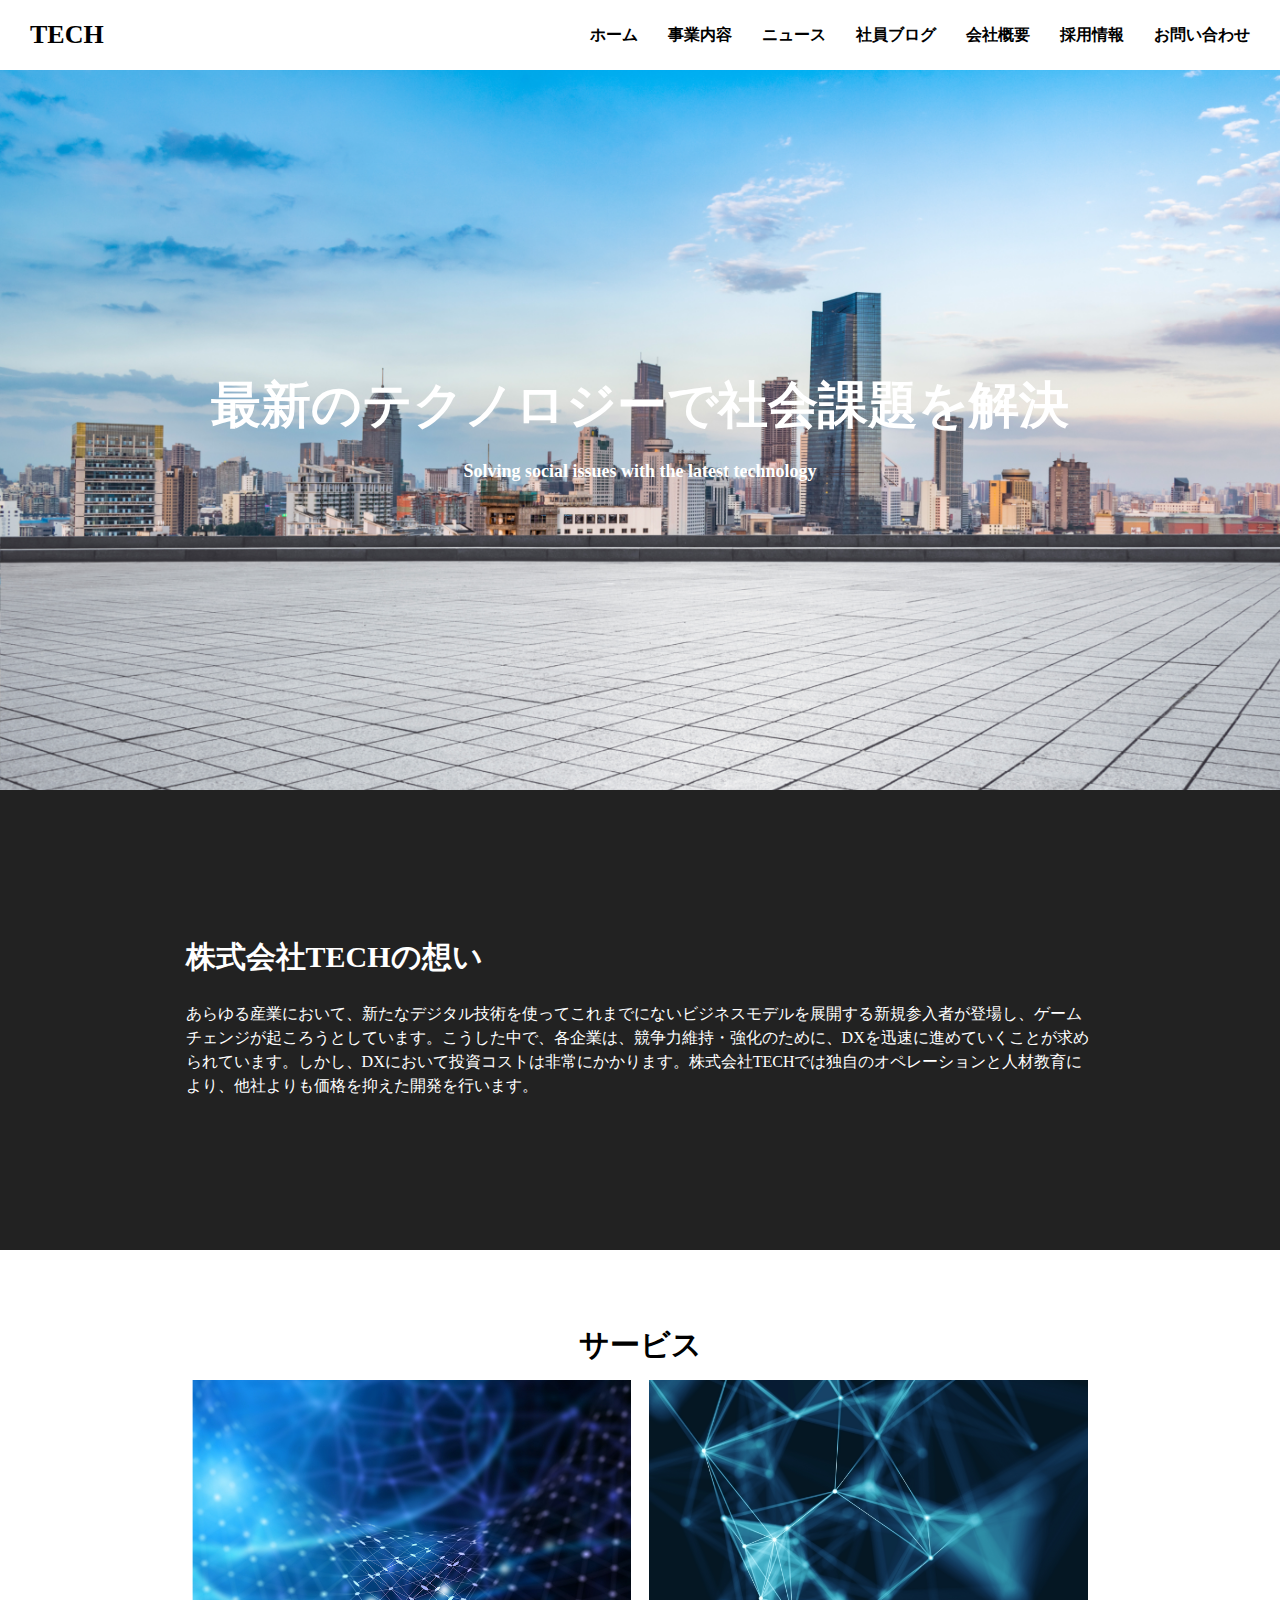
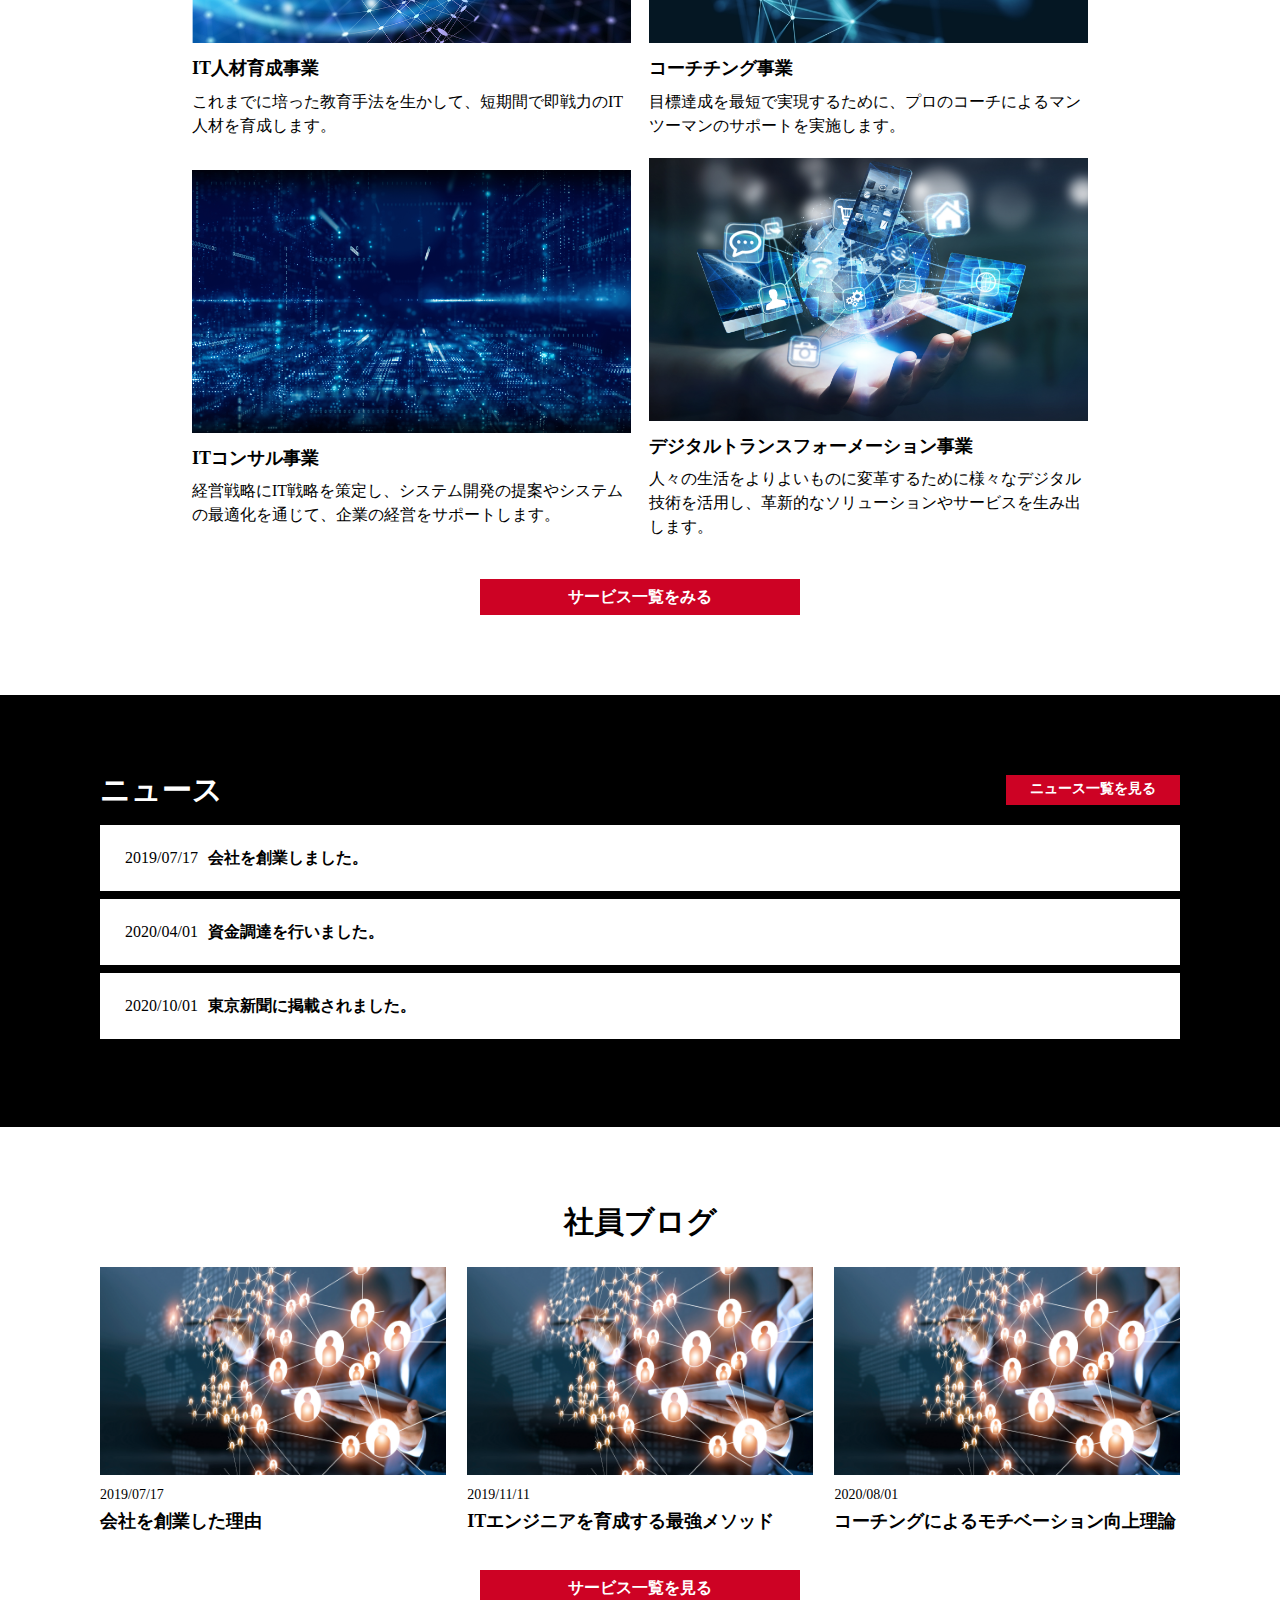
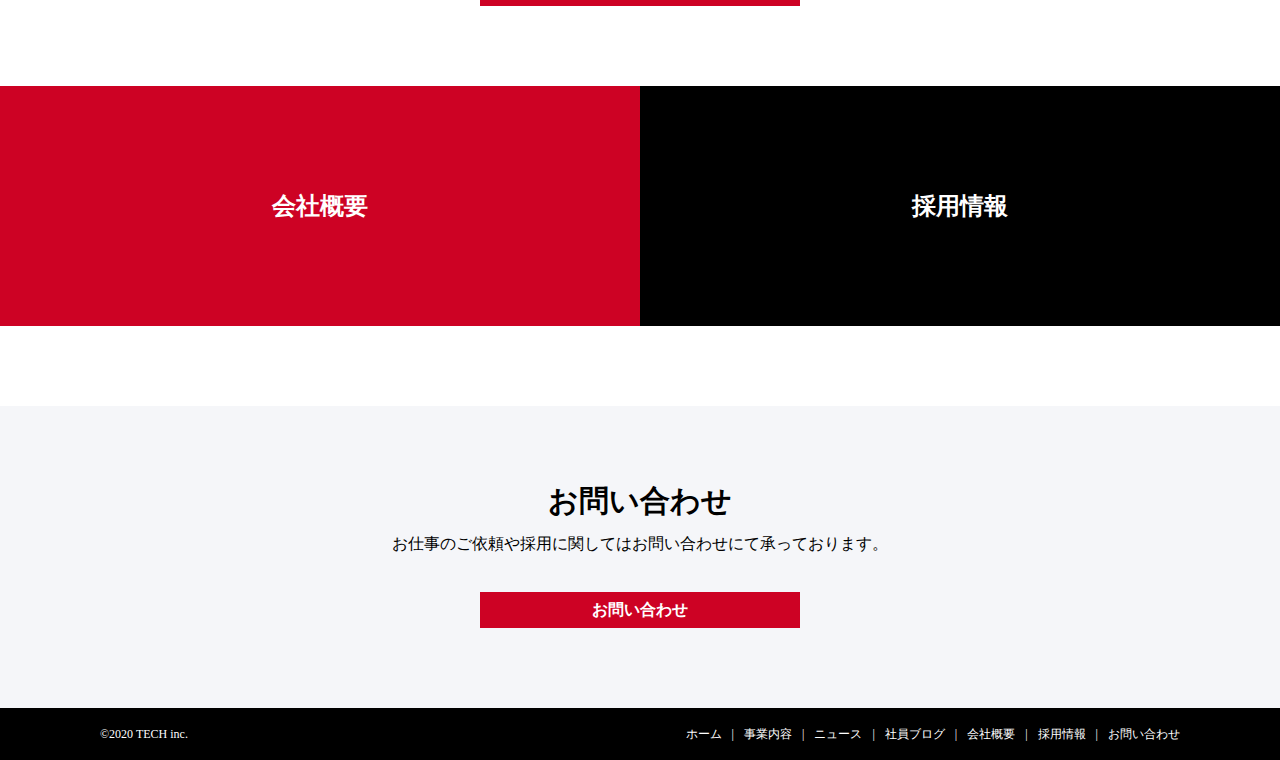
<file: index.html>
<!DOCTYPE html>
<html lang="ja">
  <head>
    <meta charset="UTF-8">
    <meta http-equiv="X-UA-Compatible" content="IE=edge">
    <meta name="viewport" content="width=device-width, initial-scale=1.0">
    <title>株式会社TECH</title>
    <meta mane="description" content="株式会社TECHのコーポレートサイトです。" />
    <link rel="stylesheet" href="css/index.css">
    <link rel="stylesheet" href="css/common.css">
    <link rel="stylesheet" href="css/reset.css">
  </head>
<body>
  <!-- header -->
  <header class="header">
    <div class="header-wrap">
      <h1 class="header-ttl">TECH</h1>
      <nav class="header-nav">
        <ul class="header-nav-list">
          <li class="header-nav-item"><a href="index.html">ホーム</a></li>
          <li class="header-nav-item"><a href="service.html">事業内容</a></li>
          <li class="header-nav-item"><a href="news.html">ニュース</a></li>
          <li class="header-nav-item"><a href="blog.html">社員ブログ</a></li>
          <li class="header-nav-item"><a href="company.html">会社概要</a></li>
          <li class="header-nav-item"><a href="recruit.html">採用情報</a></li>
          <li class="header-nav-item"><a href="contact.html">お問い合わせ</a></li>
        </ul>
      </nav>
    </div>
    <div class="drawer">
      <!-- ハンバーガーメニューの表示・非表示を切り替えるチェックボックス -->
      <input type="checkbox" id="drawer-check" class="drawer-hidden">
      <!-- ハンバーガーアイコン -->
      <label for="drawer-check" class="drawer-open"><span></span></label>
      <!-- メニュー -->
      <nav class="drawer-content">
        <ul class="drawer-list">
          <li class="drawer-item">
            <a href="index.html">ホーム</a>
          </li><!-- /.drawer-item -->
          <li class="drawer-item">
            <a href="service.html">事業内容</a>
          </li><!-- /.drawer-item -->
          <li class="drawer-item">
            <a href="news.html">ニュース</a>
          </li><!-- /.drawer-item -->
          <li class="drawer-item">
            <a href="blog.html">社員ブログ</a>
          </li><!-- /.drawer-item -->
          <li class="drawer-item">
            <a href="company.html">会社概要</a>
          </li><!-- /.drawer-item -->
          <li class="drawer-item">
            <a href="recruit.html">採用情報</a>
          </li><!-- /.drawer-item -->
          <li class="drawer-item">
            <a href="contact.html">お問い合わせ</a>
          </li><!-- /.drawer-item -->
        </ul><!-- /.drawer-list -->
      </nav>
    </div>
  </header>
  <!-- header end -->
  <!-- top-mv -->
  <div class="top-mv">
    <div class="wrap">
      <p class="top-mv-main-copy">最新のテクノロジーで社会課題を解決</p>
      <p class="top-mv-sub-copy">Solving social issues with the latest technology</p>
    </div>
  </div>
  <!-- top--mv end -->
  <main>
    <!-- top-feature -->
    <div class="top-feature ptb-m">
      <div class="top-inner">
        <h2 class="top-feature-ttl ttl">株式会社TECHの想い</h2>
        <p class="top-feature-txt">
          あらゆる産業において、新たなデジタル技術を使ってこれまでにないビジネスモデルを展開する新規参入者が登場し、ゲームチェンジが起ころうとしています。こうした中で、各企業は、競争力維持・強化のために、DXを迅速に進めていくことが求められています。しかし、DXにおいて投資コストは非常にかかります。株式会社TECHでは独自のオペレーションと人材教育により、他社よりも価格を抑えた開発を行います。
        </p>
      </div>
    </div>
    <!-- top-feature end -->
    <!-- top-service -->
    <section class="top-service ptb-m">
      <h2 class="top-service-ttl ttl">サービス</h2>
      <div class="top-service-list">
        <div class="top-service-item">
          <div class="top-service-item-img">
            <img src="img/service1.png" alt="">
          </div>
          <h3 class="top-service-item-ttl">IT人材育成事業</h3>
          <p class="top-service-item-description">
            これまでに培った教育手法を生かして、短期間で即戦力のIT人材を育成します。
          </p>
        </div>
        <section class="top-service-item">
          <div class="top-service-item-img">
            <img src="img/service2.png" alt="">
          </div>
          <h3 class="top-service-item-ttl">コーチチング事業</h3>
          <p class="top-service-item-description">
            目標達成を最短で実現するために、プロのコーチによるマンツーマンのサポートを実施します。
          </p>
        </section>
        <section class="top-service-item">
          <div class="top-service-item-img">
            <img src="img/service3.png" alt="">
          </div>
          <h3 class="top-service-item-ttl">ITコンサル事業</h3>
          <p class="top-service-item-description">
            経営戦略にIT戦略を策定し、システム開発の提案やシステムの最適化を通じて、企業の経営をサポートします。
          </p>
        </section>
        <section class="top-service-item">
          <div class="top-service-item-img">
            <img src="img/service4.png" alt="">
          </div>
          <h3 class="top-service-item-ttl">デジタルトランスフォーメーション事業</h3>
          <p class="top-service-item-description">
            人々の生活をよりよいものに変革するために様々なデジタル技術を活用し、革新的なソリューションやサービスを生み出します。
          </p>
        </section>
      </div>
      <a href="service.html" class="top-service-btn btn">サービス一覧をみる</a>
    </section>
    <!-- top-service end -->
    <!-- top-news -->
    <section class="top-news ptb-m">
      <div class="top-news-inner wrap">
        <div class="top-news-head">
          <h2 class="top-news-ttl ttl">ニュース</h2>
          <a href="news.html" class="top-news-btn btn">ニュース一覧を見る</a>
        </div>
        <div class="top-news-list">
          <article class="top-news-item">
            <a href="#" class="top-news-item-link">
              <span class="top-news-item-date">2019/07/17</span>
              <h3 class="top-news-item-ttl">会社を創業しました。</h3>
            </a>
          </article>
          <article class="top-news-item">
            <a href="#" class="top-news-item-link">
              <span class="top-news-item-date">2020/04/01</span>
              <h3 class="top-news-item-ttl">資金調達を行いました。</h3>
            </a>
          </article>
          <article class="top-news-item">
            <a href="#" class="top-news-item-link">
              <span class="top-news-item-date">2020/10/01</span>
              <h3 class="top-news-item-ttl">東京新聞に掲載されました。</h3>
            </a>
          </article>
        </div>
      </div>
    </section>
    <!-- top-news end -->
    <!-- top-blog -->
    <section class="top-blog wrap ptb-m">
      <h2 class="top-blog-ttl ttl">社員ブログ</h2>
      <div class="top-blog-list">
        <article class="top-blog-item">
          <a href="#" class="top-blog-item-thumbnail"></a>
            <img src="img/blog.png" alt="">
          <p class="top-blog-item-date">2019/07/17</p>
          <h3 class="top-blog-item-ttl"><a href="#">会社を創業した理由</a></h3>
        </article>
        <article class="top-blog-item">
          <img src="img/blog.png" alt="">
          <p class="top-blog-item-date">2019/11/11</p>
          <h3 class="top-blog-item-ttl"><a href="#">ITエンジニアを育成する最強メソッド</a></h3>
        </article>
        <article class="top-blog-item">
          <img src="img/blog.png" alt="">
          <p class="top-blog-item-date">2020/08/01</p>
          <h3 class="top-blog-item-ttl"><a href="#">コーチングによるモチベーション向上理論</a></h3>
        </article>
      </div>
      <a href="blog.html" class="top-blog-btn btn">サービス一覧を見る</a>
    </section>
    <!-- top-blog end -->
    <!-- top-company -->
    <div class="top-company-list ptb-m">
      <section class="top-company-item"><a href="company.html" class="top-company-link top-company-item-link">会社概要</a></section>
      <section class="top-company-item"><a href="recruit.html" class="top-recruit-link top-company-item-link">採用情報</a></section>
    </div>
    <!-- top-company end -->
  </main>
  <!-- bottom-contact -->
  <div class="bottom-contact ptb-m">
    <div class="wrap">
      <h2 class="bottom-contact-ttl ttl">お問い合わせ</h2>
      <p class="bottom-contact-txt">お仕事のご依頼や採用に関してはお問い合わせにて承っております。
      </p>
      <a href="contact.html" class="bottom-contact-btn btn">お問い合わせ</a>
    </div>
  </div>
  <!-- bottom-contact end -->
  <!-- footer -->
  <footer class="footer">
    <div class="footer-inner wrap">
      <small class="footer-copyright">©2020 TECH inc.</small>
      <nav class="footer-nav">
        <ul class="footer-nav-list">
          <li class="footer-nav-item"><a href="index.html">ホーム</a></li>
          <li class="footer-nav-item"><a href="service.html">事業内容</a></li>
          <li class="footer-nav-item"><a href="news.html">ニュース</a></li>
          <li class="footer-nav-item"><a href="blog.html">社員ブログ</a></li>
          <li class="footer-nav-item"><a href="company.html">会社概要</a></li>
          <li class="footer-nav-item"><a href="recruit.html">採用情報</a></li>
          <li class="footer-nav-item"><a href="contact.html">お問い合わせ</a></li>
        </ul>
      </nav>
    </div>
  </footer>
  <!-- footer end -->
</body>
</html>
</file>
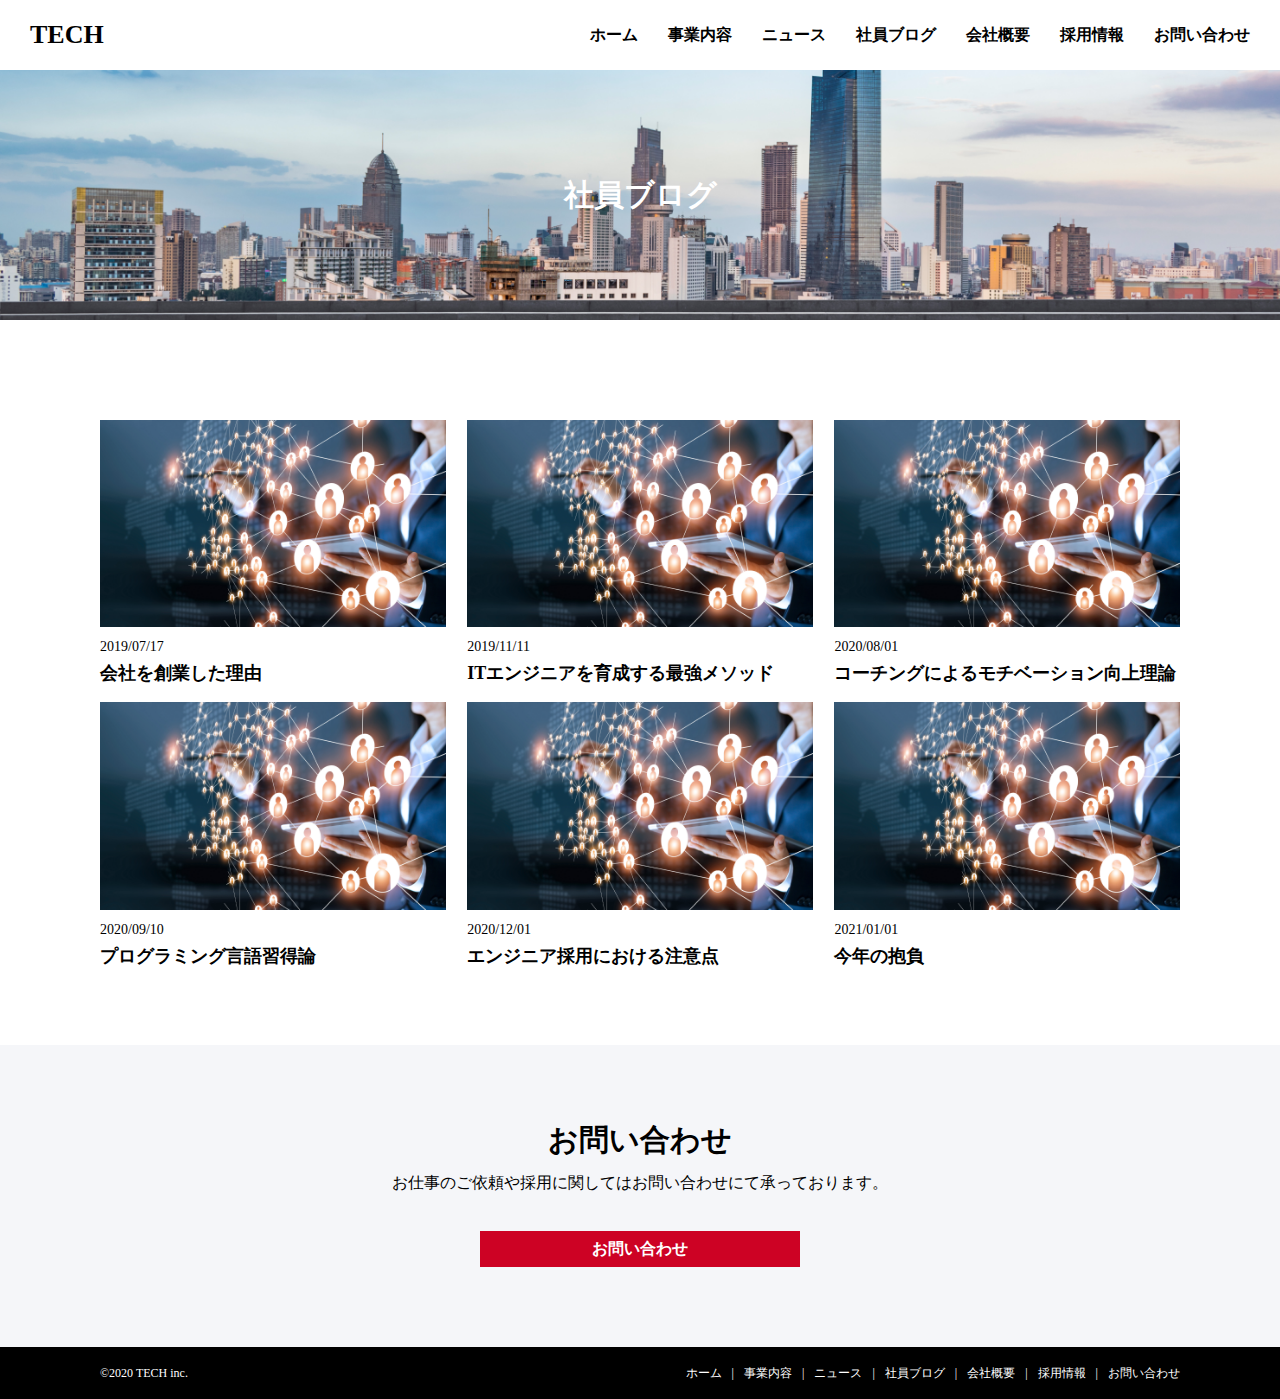
<file: blog.html>
<!DOCTYPE html>
<html lang="ja">
<head>
  <meta charset="UTF-8">
  <meta http-equiv="X-UA-Compatible" content="IE=edge">
  <meta name="viewport" content="width=device-width, initial-scale=1.0" />
  <title>株式会社TECH</title>
  <meta name="description" content="株式会社TECHのコーポレートサイトです。" />
  <link rel="stylesheet" href="css/reset.css">
  <link rel="stylesheet" href="css/common.css">
  <link rel="stylesheet" href="css/blog.css">
</head>
<body>
  <!-- header -->
  <header class="header">
    <div class="header-wrap">
      <h1 class="header-ttl">TECH</h1>
      <nav class="header-nav">
        <ul class="header-nav-list">
          <li class="header-nav-item"><a href="index.html">ホーム</a></li>
          <li class="header-nav-item"><a href="service.html">事業内容</a></li>
          <li class="header-nav-item"><a href="news.html">ニュース</a></li>
          <li class="header-nav-item"><a href="blog.html">社員ブログ</a></li>
          <li class="header-nav-item"><a href="company.html">会社概要</a></li>
          <li class="header-nav-item"><a href="recruit.html">採用情報</a></li>
          <li class="header-nav-item"><a href="contact.html">お問い合わせ</a></li>
        </ul>
      </nav>
    </div>
    <div class="drawer">
      <!-- ハンバーガーメニューの表示・非表示を切り替えるチェックボックス -->
      <input type="checkbox" id="drawer-check" class="drawer-hidden">
      <!-- ハンバーガーアイコン -->
      <label for="drawer-check" class="drawer-open"><span></span></label>
      <!-- メニュー -->
      <nav class="drawer-content">
        <ul class="drawer-list">
          <li class="drawer-item">
            <a href="index.html">ホーム</a>
          </li><!-- /.drawer-item -->
          <li class="drawer-item">
            <a href="service.html">事業内容</a>
          </li><!-- /.drawer-item -->
          <li class="drawer-item">
            <a href="news.html">ニュース</a>
          </li><!-- /.drawer-item -->
          <li class="drawer-item">
            <a href="blog.html">社員ブログ</a>
          </li><!-- /.drawer-item -->
          <li class="drawer-item">
            <a href="company.html">会社概要</a>
          </li><!-- /.drawer-item -->
          <li class="drawer-item">
            <a href="recruit.html">採用情報</a>
          </li><!-- /.drawer-item -->
          <li class="drawer-item">
            <a href="contact.html">お問い合わせ</a>
          </li><!-- /.drawer-item -->
        </ul><!-- /.drawer-list -->
      </nav>
    </div>
  </header>
  <!-- header end -->
  <!-- page-mv -->
  <div class="page-mv">
    <h1 class="ttl">社員ブログ</h1>
  </div>
  <!-- page-mv end -->
  <main>
    <!-- top-blog -->
    <section class="blog wrap ptb-m">
      <div class="blog-list">
        <article class="blog-item">
          <a href="#" class="blog-item-thumbnail"></a>
          <img src="img/blog.png" alt="">
          <p class="blog-item-date">2019/07/17</p>
          <h3 class="blog-item-ttl"><a href="#">会社を創業した理由</a></h3>
        </article>
        <article class="blog-item">
          <img src="img/blog.png" alt="">
          <p class="blog-item-date">2019/11/11</p>
          <h3 class="blog-item-ttl"><a href="#">ITエンジニアを育成する最強メソッド</a></h3>
        </article>
        <article class="blog-item">
          <img src="img/blog.png" alt="">
          <p class="blog-item-date">2020/08/01</p>
          <h3 class="blog-item-ttl"><a href="#">コーチングによるモチベーション向上理論</a></h3>
        </article>
        <article class="blog-item">
          <img src="img/blog.png" alt="">
          <p class="blog-item-date">2020/09/10</p>
          <h3 class="blog-item-ttl"><a href="#">プログラミング言語習得論</a></h3>
        </article>
        <article class="blog-item">
          <img src="img/blog.png" alt="">
          <p class="blog-item-date">2020/12/01</p>
          <h3 class="blog-item-ttl"><a href="#">エンジニア採用における注意点</a></h3>
        </article>
        <article class="blog-item">
          <img src="img/blog.png" alt="">
          <p class="blog-item-date">2021/01/01</p>
          <h3 class="blog-item-ttl"><a href="#">今年の抱負</a></h3>
        </article>
      </div>
    </section>
    <!-- top-blog end -->
  </main>
  <!-- bottom-contact -->
  <div class="bottom-contact ptb-m">
    <div class="wrap">
      <h2 class="bottom-contact-ttl ttl">お問い合わせ</h2>
      <p class="bottom-contact-txt">お仕事のご依頼や採用に関してはお問い合わせにて承っております。
      </p>
      <a href="contact.html" class="bottom-contact-btn btn">お問い合わせ</a>
    </div>
  </div>
  <!-- bottom-contact end -->
  <!-- footer -->
  <footer class="footer">
    <div class="footer-inner wrap">
      <small class="footer-copyright">©2020 TECH inc.</small>
      <nav class="footer-nav">
        <ul class="footer-nav-list">
          <li class="footer-nav-item"><a href="index.html">ホーム</a></li>
          <li class="footer-nav-item"><a href="service.html">事業内容</a></li>
          <li class="footer-nav-item"><a href="news.html">ニュース</a></li>
          <li class="footer-nav-item"><a href="blog.html">社員ブログ</a></li>
          <li class="footer-nav-item"><a href="company.html">会社概要</a></li>
          <li class="footer-nav-item"><a href="recruit.html">採用情報</a></li>
          <li class="footer-nav-item"><a href="contact.html">お問い合わせ</a></li>
        </ul>
      </nav>
    </div>
  </footer>
  <!-- footer end -->



</body>

</html>
</file>
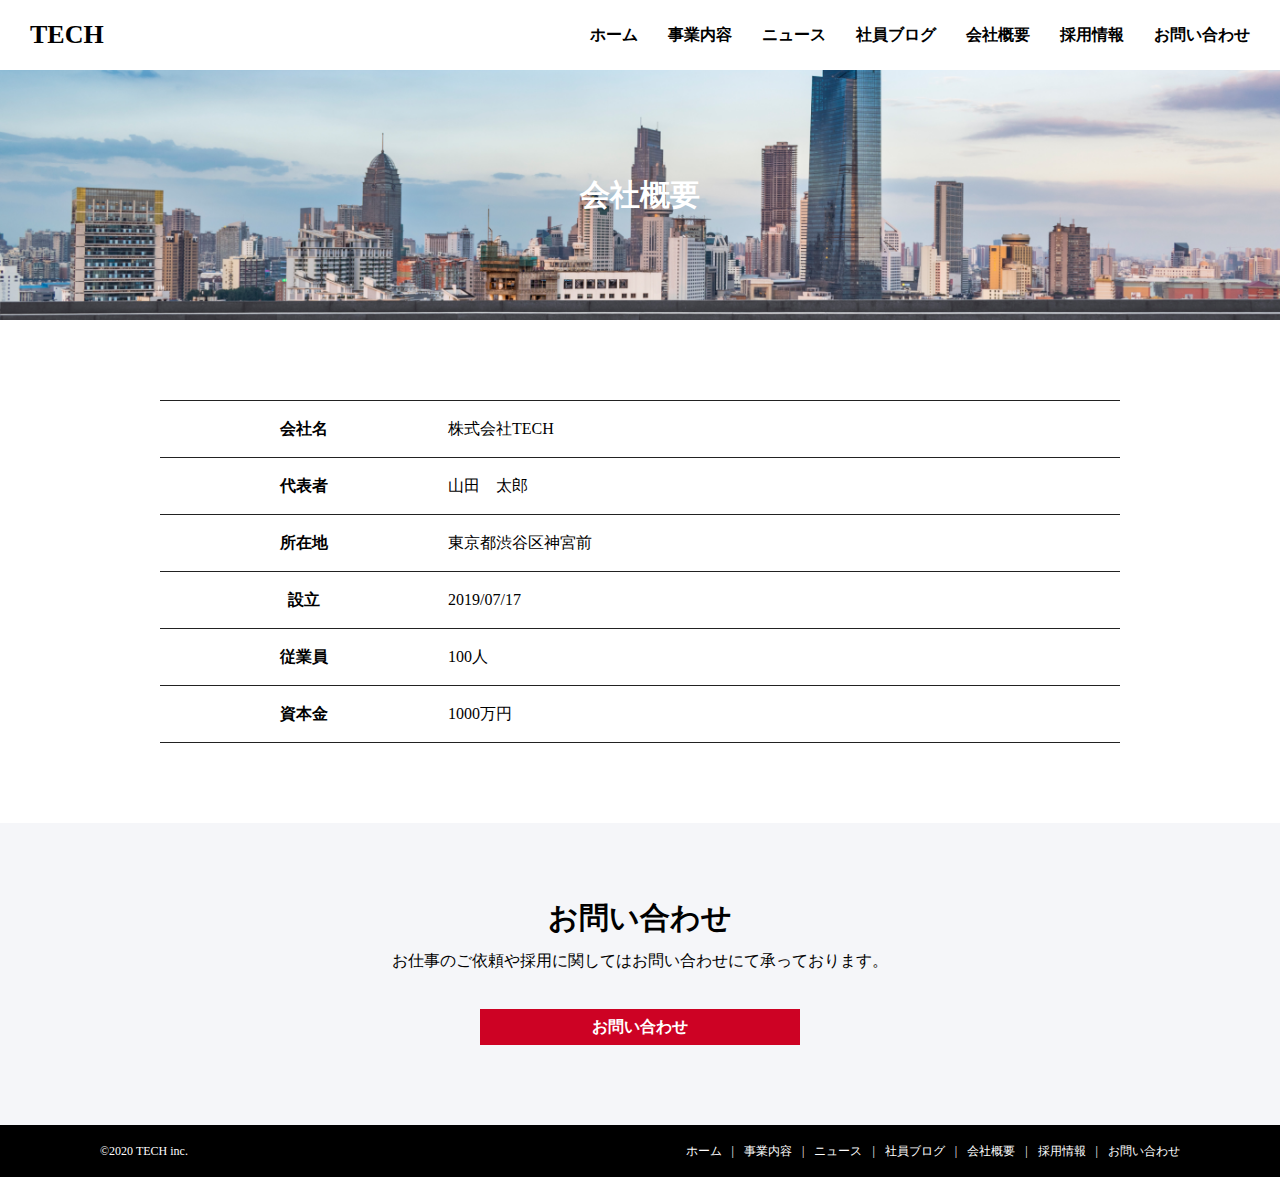
<file: company.html>
<!DOCTYPE html>
<html lang="ja">
<head>
  <meta charset="UTF-8">
  <meta http-equiv="X-UA-Compatible" content="IE=edge">
  <meta name="viewport" content="width=device-width, initial-scale=1.0" />
  <title>株式会社TECH</title>
  <meta name="description" content="株式会社TECHのコーポレートサイトです。" />
  <link rel="stylesheet" href="css/reset.css">
  <link rel="stylesheet" href="css/common.css">
  <link rel="stylesheet" href="css/company.css">
</head>
<body>
  <!--header-->
  <header class="header">
    <div class="header-wrap">
      <h1 class="header-ttl">TECH</h1>
      <nav class="header-nav">
        <ul class="header-nav-list">
          <li class="header-nav-item"><a href="index.html">ホーム</a></li>
          <li class="header-nav-item"><a href="service.html">事業内容</a></li>
          <li class="header-nav-item"><a href="news.html">ニュース</a></li>
          <li class="header-nav-item"><a href="blog.html">社員ブログ</a></li>
          <li class="header-nav-item"><a href="company.html">会社概要</a></li>
          <li class="header-nav-item"><a href="recruit.html">採用情報</a></li>
          <li class="header-nav-item"><a href="contact.html">お問い合わせ</a></li>
        </ul>
      </nav>
    </div>
    <div class="drawer">
      <!-- ハンバーガーメニューの表示・非表示を切り替えるチェックボックス -->
      <input type="checkbox" id="drawer-check" class="drawer-hidden">
      <!-- ハンバーガーアイコン -->
      <label for="drawer-check" class="drawer-open"><span></span></label>
      <!-- メニュー -->
      <nav class="drawer-content">
        <ul class="drawer-list">
          <li class="drawer-item">
            <a href="index.html">ホーム</a>
          </li><!-- /.drawer-item -->
          <li class="drawer-item">
            <a href="service.html">事業内容</a>
          </li><!-- /.drawer-item -->
          <li class="drawer-item">
            <a href="news.html">ニュース</a>
          </li><!-- /.drawer-item -->
          <li class="drawer-item">
            <a href="blog.html">社員ブログ</a>
          </li><!-- /.drawer-item -->
          <li class="drawer-item">
            <a href="company.html">会社概要</a>
          </li><!-- /.drawer-item -->
          <li class="drawer-item">
            <a href="recruit.html">採用情報</a>
          </li><!-- /.drawer-item -->
          <li class="drawer-item">
            <a href="contact.html">お問い合わせ</a>
          </li><!-- /.drawer-item -->
        </ul><!-- /.drawer-list -->
      </nav>
    </div>
  </header>
  <!-- header end -->
  <!-- page-mv -->
  <div class="page-mv">
    <h1 class="ttl">会社概要</h1>
  </div>
  <!-- page-mv end -->
  <main>
    <div class="company ptb-m wrap-s">
      <table class="company-info">
        <tr>
          <th class="company-info-name">会社名</th>
          <td class="company-info-date">株式会社TECH</td>
        </tr>
        <tr>
          <th class="company-info-name">代表者</th>
          <td class="company-info-date">山田　太郎</td>
        </tr>
        <tr>
          <th class="company-info-name">所在地</th>
          <td class="company-info-date">東京都渋谷区神宮前</td>
        </tr>
        <tr>
          <th class="company-info-name">設立</th>
          <td class="company-info-date">2019/07/17</td>
        </tr>
        <tr>
          <th class="company-info-name">従業員</th>
          <td class="company-info-date">100人</td>
        </tr>
        <tr>
          <th class="company-info-name">資本金</th>
          <td class="company-info-date">1000万円</td>
        </tr>
      </table>
    </div>
  </main>
  <!-- bottom-contact -->
  <div class="bottom-contact ptb-m">
    <div class="wrap">
      <h2 class="bottom-contact-ttl ttl">お問い合わせ</h2>
      <p class="bottom-contact-txt">お仕事のご依頼や採用に関してはお問い合わせにて承っております。
      </p>
      <a href="contact.html" class="bottom-contact-btn btn">お問い合わせ</a>
    </div>
  </div>
  <!-- bottom-contact end -->
  <!-- footer -->
  <footer class="footer">
    <div class="footer-inner wrap">
      <small class="footer-copyright">©2020 TECH inc.</small>
      <nav class="footer-nav">
        <ul class="footer-nav-list">
          <li class="footer-nav-item"><a href="index.html">ホーム</a></li>
          <li class="footer-nav-item"><a href="service.html">事業内容</a></li>
          <li class="footer-nav-item"><a href="news.html">ニュース</a></li>
          <li class="footer-nav-item"><a href="blog.html">社員ブログ</a></li>
          <li class="footer-nav-item"><a href="company.html">会社概要</a></li>
          <li class="footer-nav-item"><a href="recruit.html">採用情報</a></li>
          <li class="footer-nav-item"><a href="contact.html">お問い合わせ</a></li>
        </ul>
      </nav>
    </div>
  </footer>
  <!-- footer end -->



</body>

</html>
</file>
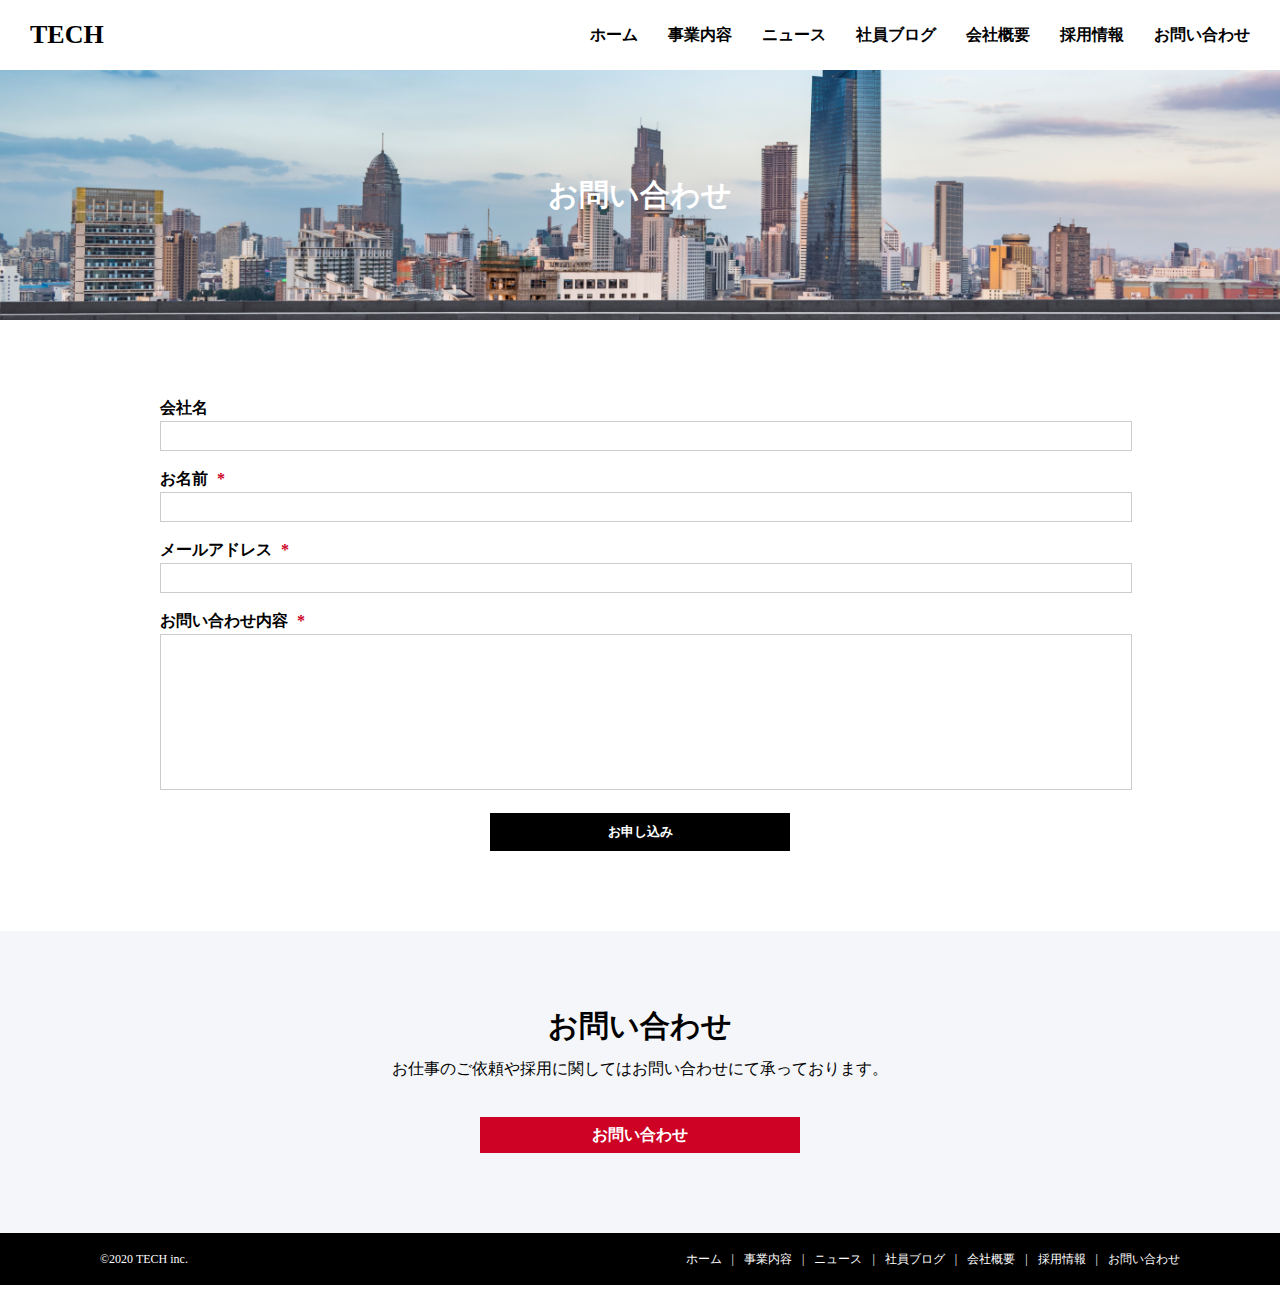
<file: contact.html>
<!DOCTYPE html>
<html lang="ja">
<head>
  <meta charset="UTF-8">
  <meta http-equiv="X-UA-Compatible" content="IE=edge">
  <meta name="viewport" content="width=device-width, initial-scale=1.0" />
  <title>株式会社TECH</title>
  <meta name="description" content="株式会社TECHのコーポレートサイトです。" />
  <link rel="stylesheet" href="css/reset.css">
  <link rel="stylesheet" href="css/common.css">
  <link rel="stylesheet" href="css/contact.css">
</head>
<body>
  <!--header-->
  <header class="header">
    <div class="header-wrap">
      <h1 class="header-ttl">TECH</h1>
      <nav class="header-nav">
        <ul class="header-nav-list">
          <li class="header-nav-item"><a href="index.html">ホーム</a></li>
          <li class="header-nav-item"><a href="service.html">事業内容</a></li>
          <li class="header-nav-item"><a href="news.html">ニュース</a></li>
          <li class="header-nav-item"><a href="blog.html">社員ブログ</a></li>
          <li class="header-nav-item"><a href="company.html">会社概要</a></li>
          <li class="header-nav-item"><a href="recruit.html">採用情報</a></li>
          <li class="header-nav-item"><a href="contact.html">お問い合わせ</a></li>
        </ul>
      </nav>
    </div>
    <div class="drawer">
      <!-- ハンバーガーメニューの表示・非表示を切り替えるチェックボックス -->
      <input type="checkbox" id="drawer-check" class="drawer-hidden">
      <!-- ハンバーガーアイコン -->
      <label for="drawer-check" class="drawer-open"><span></span></label>
      <!-- メニュー -->
      <nav class="drawer-content">
        <ul class="drawer-list">
          <li class="drawer-item">
            <a href="index.html">ホーム</a>
          </li><!-- /.drawer-item -->
          <li class="drawer-item">
            <a href="service.html">事業内容</a>
          </li><!-- /.drawer-item -->
          <li class="drawer-item">
            <a href="news.html">ニュース</a>
          </li><!-- /.drawer-item -->
          <li class="drawer-item">
            <a href="blog.html">社員ブログ</a>
          </li><!-- /.drawer-item -->
          <li class="drawer-item">
            <a href="company.html">会社概要</a>
          </li><!-- /.drawer-item -->
          <li class="drawer-item">
            <a href="recruit.html">採用情報</a>
          </li><!-- /.drawer-item -->
          <li class="drawer-item">
            <a href="contact.html">お問い合わせ</a>
          </li><!-- /.drawer-item -->
        </ul><!-- /.drawer-list -->
      </nav>
    </div>
  </header>
  <!-- header end -->
  <!-- page-mv -->
  <div class="page-mv">
    <h1 class="ttl">お問い合わせ</h1>
  </div>
  <!-- page-mv end -->
  <main>
    <div class="contact ptb-m wrap-s">
      <form class="contact-form" action="index.html" method="post" >
        <div class="contact-form-item">
          <label class="contact-form-item-name" for="company">会社名</label>
          <input type="text" id="company"class="contact-form-item-input">
        </div>
        <div class="contact-form-item">
          <label class="contact-form-item-name" for="name">
            お名前
            <span class="contact-form-item-required">*</span>
          </label>
          <input type="text" id="name"class="contact-form-item-input">
        </div>
        <div class="contact-form-item">
          <label class="contact-form-item-name" for="email">
            メールアドレス
            <span class="contact-form-item-required">*</span>
          </label>
          <input type="text" id="email"class="contact-form-item-input">
        </div>
        <div class="contact-form-item">
          <label class="contact-form-item-name" for="comment">
            お問い合わせ内容
            <span class="contact-form-item-required">*</span>
          </label>
          <textarea id="comment" cols="80" rows="8" class="contact-form-item-textarea"></textarea>
        </div>
        <input type="submit" value="お申し込み" class="contact-form-submit">
      </form>
    </div>
  </main>
  <!-- bottom-contact -->
  <div class="bottom-contact ptb-m">
    <div class="wrap">
      <h2 class="bottom-contact-ttl ttl">お問い合わせ</h2>
      <p class="bottom-contact-txt">お仕事のご依頼や採用に関してはお問い合わせにて承っております。
      </p>
      <a href="contact.html" class="bottom-contact-btn btn">お問い合わせ</a>
    </div>
  </div>
  <!-- bottom-contact end -->
  <!-- footer -->
  <footer class="footer">
    <div class="footer-inner wrap">
      <small class="footer-copyright">©2020 TECH inc.</small>
      <nav class="footer-nav">
        <ul class="footer-nav-list">
          <li class="footer-nav-item"><a href="index.html">ホーム</a></li>
          <li class="footer-nav-item"><a href="service.html">事業内容</a></li>
          <li class="footer-nav-item"><a href="news.html">ニュース</a></li>
          <li class="footer-nav-item"><a href="blog.html">社員ブログ</a></li>
          <li class="footer-nav-item"><a href="company.html">会社概要</a></li>
          <li class="footer-nav-item"><a href="recruit.html">採用情報</a></li>
          <li class="footer-nav-item"><a href="contact.html">お問い合わせ</a></li>
        </ul>
      </nav>
    </div>
  </footer>
  <!-- footer end -->



</body>

</html>
</file>
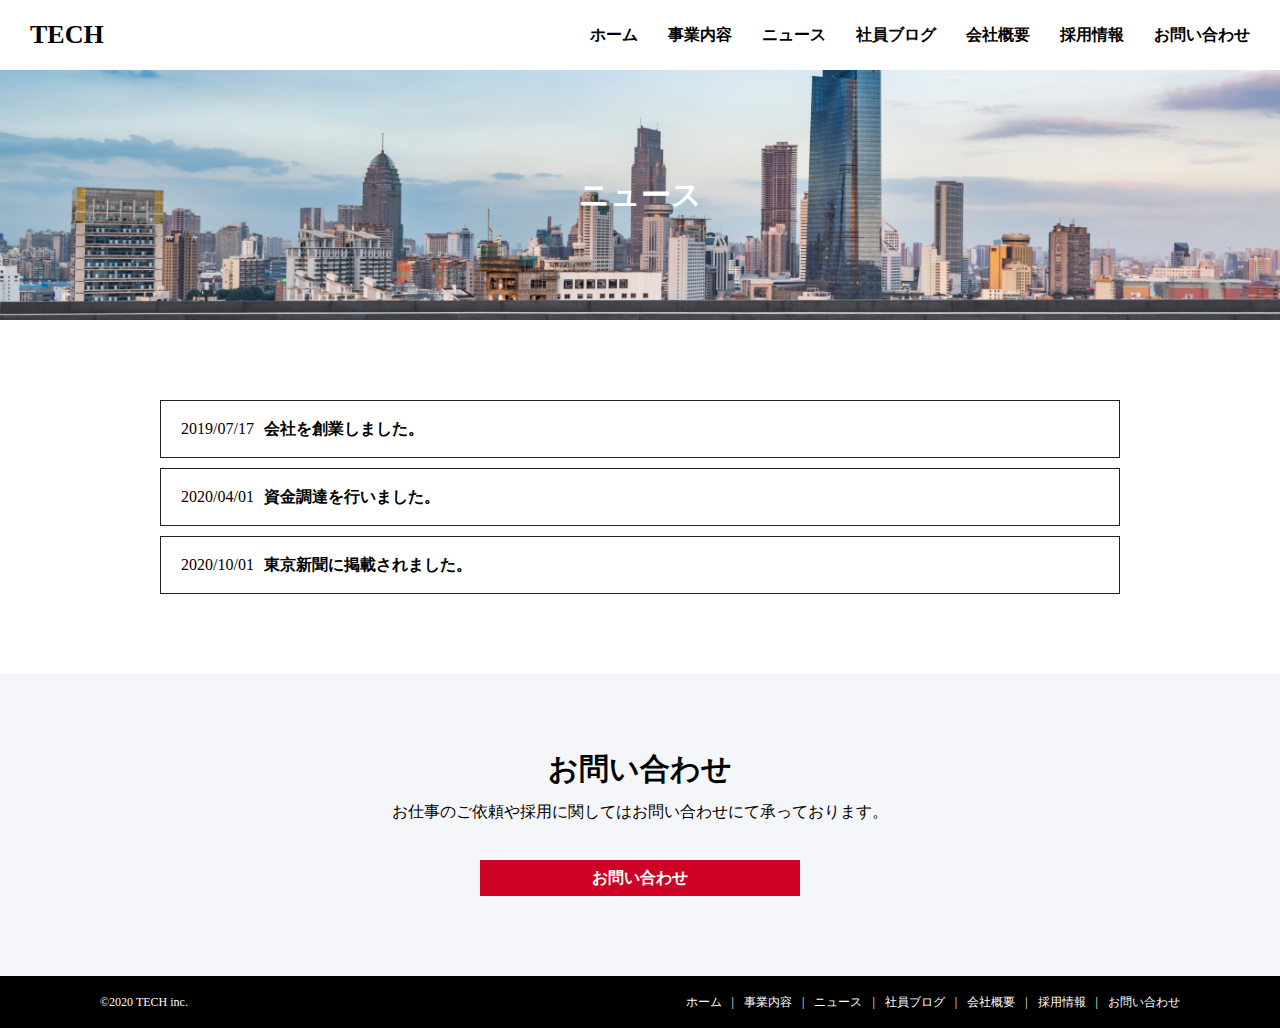
<file: news.html>
<!DOCTYPE html>
<html lang="ja">
<head>
  <meta charset="UTF-8">
  <meta http-equiv="X-UA-Compatible" content="IE=edge">
  <meta name="viewport" content="width=device-width, initial-scale=1.0" />
  <title>株式会社TECH</title>
  <meta name="description" content="株式会社TECHのコーポレートサイトです。" />
  <link rel="stylesheet" href="css/reset.css">
  <link rel="stylesheet" href="css/common.css">
  <link rel="stylesheet" href="css/news.css">
</head>
<body>
  <!--header-->
  <header class="header">
    <div class="header-wrap">
      <h1 class="header-ttl">TECH</h1>
      <nav class="header-nav">
        <ul class="header-nav-list">
          <li class="header-nav-item"><a href="index.html">ホーム</a></li>
          <li class="header-nav-item"><a href="service.html">事業内容</a></li>
          <li class="header-nav-item"><a href="news.html">ニュース</a></li>
          <li class="header-nav-item"><a href="blog.html">社員ブログ</a></li>
          <li class="header-nav-item"><a href="company.html">会社概要</a></li>
          <li class="header-nav-item"><a href="recruit.html">採用情報</a></li>
          <li class="header-nav-item"><a href="contact.html">お問い合わせ</a></li>
        </ul>
      </nav>
    </div>
    <div class="drawer">
      <!-- ハンバーガーメニューの表示・非表示を切り替えるチェックボックス -->
      <input type="checkbox" id="drawer-check" class="drawer-hidden">
      <!-- ハンバーガーアイコン -->
      <label for="drawer-check" class="drawer-open"><span></span></label>
      <!-- メニュー -->
      <nav class="drawer-content">
        <ul class="drawer-list">
          <li class="drawer-item">
            <a href="index.html">ホーム</a>
          </li><!-- /.drawer-item -->
          <li class="drawer-item">
            <a href="service.html">事業内容</a>
          </li><!-- /.drawer-item -->
          <li class="drawer-item">
            <a href="news.html">ニュース</a>
          </li><!-- /.drawer-item -->
          <li class="drawer-item">
            <a href="blog.html">社員ブログ</a>
          </li><!-- /.drawer-item -->
          <li class="drawer-item">
            <a href="company.html">会社概要</a>
          </li><!-- /.drawer-item -->
          <li class="drawer-item">
            <a href="recruit.html">採用情報</a>
          </li><!-- /.drawer-item -->
          <li class="drawer-item">
            <a href="contact.html">お問い合わせ</a>
          </li><!-- /.drawer-item -->
        </ul><!-- /.drawer-list -->
      </nav>
    </div>
  </header>
  <!-- header end -->
  <!-- page-mv -->
  <div class="page-mv">
    <h1 class="ttl">ニュース</h1>
  </div>
  <!-- page-mv end -->
  <main>
    <div class="news ptb-m wrap-s">
      <article class="news-item">
        <a href="#" class="news-item-link">
          <span class="news-date">2019/07/17</span>
          <h2 class="news-ttl">会社を創業しました。</h2>
        </a>
      </article>
      <article class="news-item">
        <a href="#" class="news-item-link">
          <span class="news-date">2020/04/01</span>
          <h2 class="news-ttl">資金調達を行いました。</h2>
        </a>
      </article>
      <article class="news-item">
        <a href="#" class="news-item-link">
          <span class="news-date">2020/10/01</span>
          <h2 class="news-ttl">東京新聞に掲載されました。</h2>
        </a>
      </article>
    </div>
  </main>
  <!-- bottom-contact -->
  <div class="bottom-contact ptb-m">
    <div class="wrap">
      <h2 class="bottom-contact-ttl ttl">お問い合わせ</h2>
      <p class="bottom-contact-txt">お仕事のご依頼や採用に関してはお問い合わせにて承っております。
      </p>
      <a href="contact.html" class="bottom-contact-btn btn">お問い合わせ</a>
    </div>
  </div>
  <!-- bottom-contact end -->
  <!-- footer -->
  <footer class="footer">
    <div class="footer-inner wrap">
      <small class="footer-copyright">©2020 TECH inc.</small>
      <nav class="footer-nav">
        <ul class="footer-nav-list">
          <li class="footer-nav-item"><a href="index.html">ホーム</a></li>
          <li class="footer-nav-item"><a href="service.html">事業内容</a></li>
          <li class="footer-nav-item"><a href="news.html">ニュース</a></li>
          <li class="footer-nav-item"><a href="blog.html">社員ブログ</a></li>
          <li class="footer-nav-item"><a href="company.html">会社概要</a></li>
          <li class="footer-nav-item"><a href="recruit.html">採用情報</a></li>
          <li class="footer-nav-item"><a href="contact.html">お問い合わせ</a></li>
        </ul>
      </nav>
    </div>
  </footer>
  <!-- footer end -->



</body>

</html>
</file>
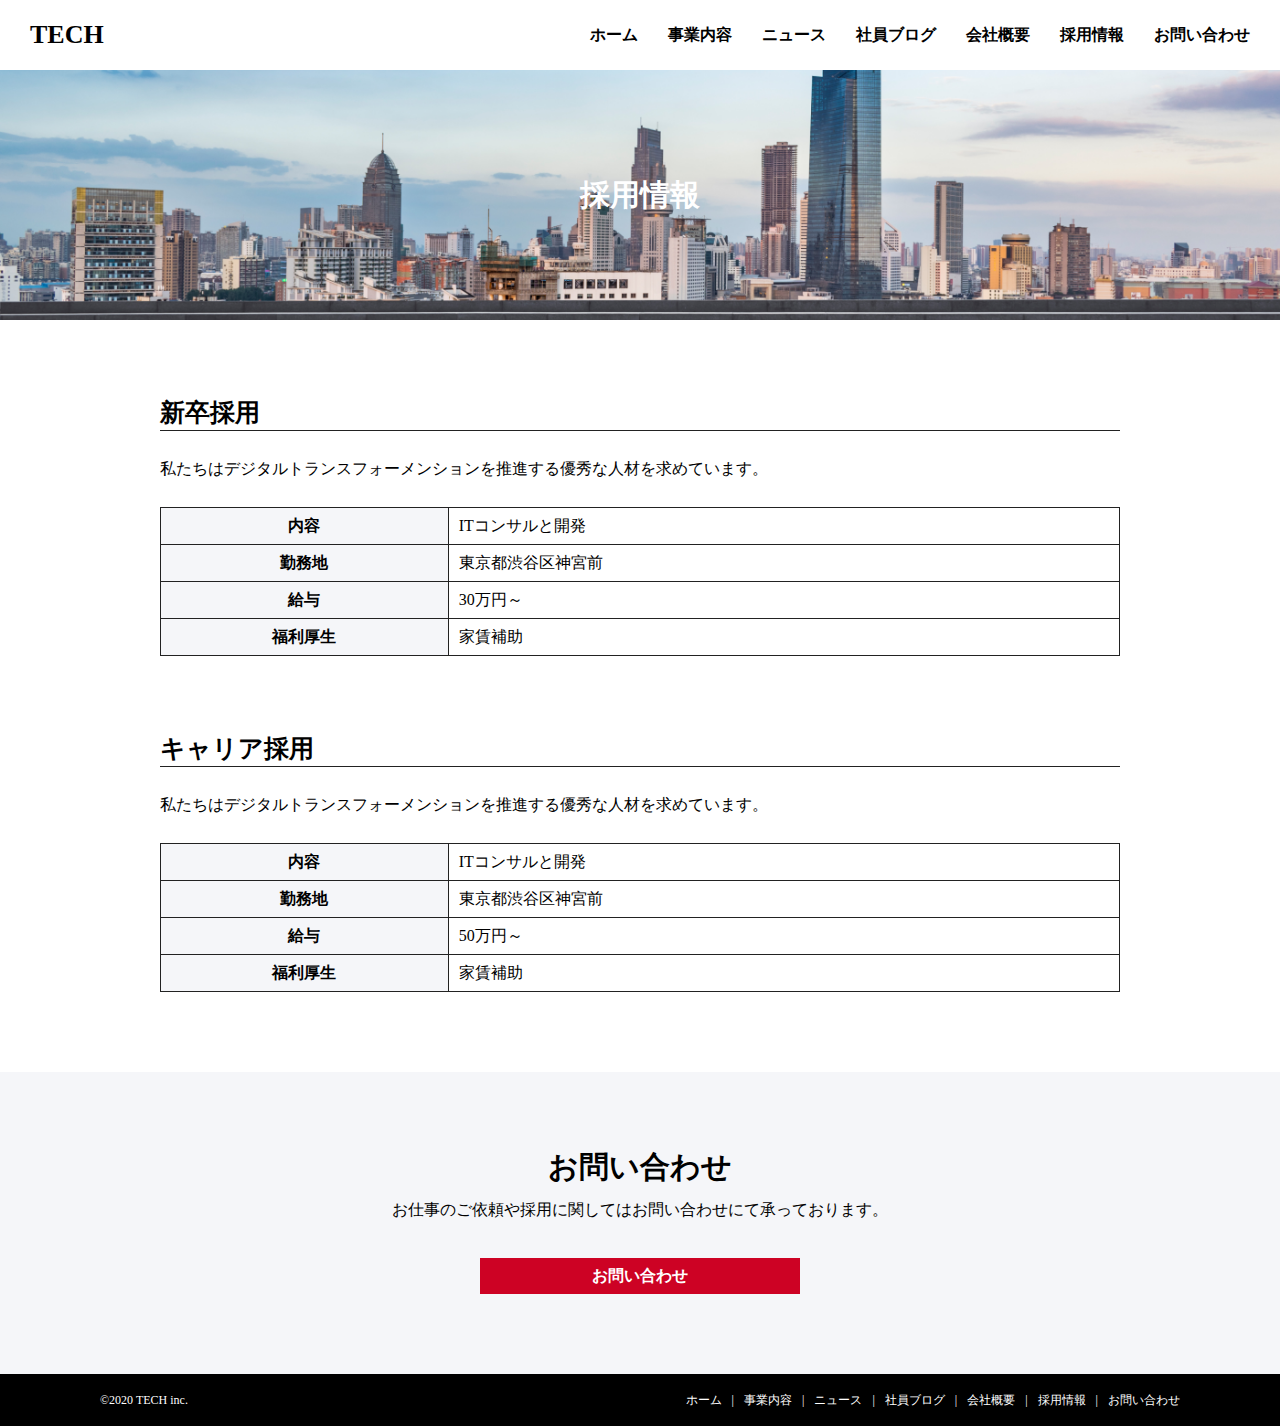
<file: recruit.html>
<!DOCTYPE html>
<html lang="ja">
<head>
  <meta charset="UTF-8">
  <meta http-equiv="X-UA-Compatible" content="IE=edge">
  <meta name="viewport" content="width=device-width, initial-scale=1.0" />
  <title>株式会社TECH</title>
  <meta name="description" content="株式会社TECHのコーポレートサイトです。" />
  <link rel="stylesheet" href="css/reset.css">
  <link rel="stylesheet" href="css/common.css">
  <link rel="stylesheet" href="css/recruit.css">
</head>
<body>
  <!--header-->
  <header class="header">
    <div class="header-wrap">
      <h1 class="header-ttl">TECH</h1>
      <nav class="header-nav">
        <ul class="header-nav-list">
          <li class="header-nav-item"><a href="index.html">ホーム</a></li>
          <li class="header-nav-item"><a href="service.html">事業内容</a></li>
          <li class="header-nav-item"><a href="news.html">ニュース</a></li>
          <li class="header-nav-item"><a href="blog.html">社員ブログ</a></li>
          <li class="header-nav-item"><a href="company.html">会社概要</a></li>
          <li class="header-nav-item"><a href="recruit.html">採用情報</a></li>
          <li class="header-nav-item"><a href="contact.html">お問い合わせ</a></li>
        </ul>
      </nav>
    </div>
    <div class="drawer">
      <!-- ハンバーガーメニューの表示・非表示を切り替えるチェックボックス -->
      <input type="checkbox" id="drawer-check" class="drawer-hidden">
      <!-- ハンバーガーアイコン -->
      <label for="drawer-check" class="drawer-open"><span></span></label>
      <!-- メニュー -->
      <nav class="drawer-content">
        <ul class="drawer-list">
          <li class="drawer-item">
            <a href="index.html">ホーム</a>
          </li><!-- /.drawer-item -->
          <li class="drawer-item">
            <a href="service.html">事業内容</a>
          </li><!-- /.drawer-item -->
          <li class="drawer-item">
            <a href="news.html">ニュース</a>
          </li><!-- /.drawer-item -->
          <li class="drawer-item">
            <a href="blog.html">社員ブログ</a>
          </li><!-- /.drawer-item -->
          <li class="drawer-item">
            <a href="company.html">会社概要</a>
          </li><!-- /.drawer-item -->
          <li class="drawer-item">
            <a href="recruit.html">採用情報</a>
          </li><!-- /.drawer-item -->
          <li class="drawer-item">
            <a href="contact.html">お問い合わせ</a>
          </li><!-- /.drawer-item -->
        </ul><!-- /.drawer-list -->
      </nav>
    </div>
  </header>
  <!-- header end -->
  <!-- page-mv -->
  <div class="page-mv">
    <h1 class="ttl">採用情報</h1>
  </div>
  <!-- page-mv end -->
  <main>
    <div class="recruit ptb-m wrap-s">
      <div class="recruit-list">
        <section class="recruit-type">
          <h2 class="recruit-type-ttl">新卒採用</h2>
          <p class="recruit-type-description">私たちはデジタルトランスフォーメンションを推進する優秀な人材を求めています。</p>
          <table class="recruit-type-info">
            <tr>
              <th class="recruit-type-info-name">内容</th>
              <td class="recruit-type-info-date">ITコンサルと開発</td>
            </tr>
            <tr>
              <th class="recruit-type-info-name">勤務地</th>
              <td class="recruit-type-info-date">東京都渋谷区神宮前</td>
            </tr>
            <tr>
              <th class="recruit-type-info-name">給与</th>
              <td class="recruit-type-info-date">30万円～
              </td>
            </tr>
            <tr>
              <th class="recruit-type-info-name">福利厚生</th>
              <td class="recruit-type-info-date">家賃補助</td>
            </tr>
          </table>
        </section>
        <section class="recruit-type">
          <h2 class="recruit-type-ttl">キャリア採用</h2>
          <p class="recruit-type-description">私たちはデジタルトランスフォーメンションを推進する優秀な人材を求めています。</p>
          <table class="recruit-type-info">
            <tr>
              <th class="recruit-type-info-name">内容</th>
              <td class="recruit-type-info-date">ITコンサルと開発</td>
            </tr>
            <tr>
              <th class="recruit-type-info-name">勤務地</th>
              <td class="recruit-type-info-date">東京都渋谷区神宮前</td>
            </tr>
            <tr>
              <th class="recruit-type-info-name">給与</th>
              <td class="recruit-type-info-date">50万円～
              </td>
            </tr>
            <tr>
              <th class="recruit-type-info-name">福利厚生</th>
              <td class="recruit-type-info-date">家賃補助</td>
            </tr>
          </table>
        </section>
      </div>
      

    </div>
  </main>
  <!-- bottom-contact -->
  <div class="bottom-contact ptb-m">
    <div class="wrap">
      <h2 class="bottom-contact-ttl ttl">お問い合わせ</h2>
      <p class="bottom-contact-txt">お仕事のご依頼や採用に関してはお問い合わせにて承っております。
      </p>
      <a href="contact.html" class="bottom-contact-btn btn">お問い合わせ</a>
    </div>
  </div>
  <!-- bottom-contact end -->
  <!-- footer -->
  <footer class="footer">
    <div class="footer-inner wrap">
      <small class="footer-copyright">©2020 TECH inc.</small>
      <nav class="footer-nav">
        <ul class="footer-nav-list">
          <li class="footer-nav-item"><a href="index.html">ホーム</a></li>
          <li class="footer-nav-item"><a href="service.html">事業内容</a></li>
          <li class="footer-nav-item"><a href="news.html">ニュース</a></li>
          <li class="footer-nav-item"><a href="blog.html">社員ブログ</a></li>
          <li class="footer-nav-item"><a href="company.html">会社概要</a></li>
          <li class="footer-nav-item"><a href="recruit.html">採用情報</a></li>
          <li class="footer-nav-item"><a href="contact.html">お問い合わせ</a></li>
        </ul>
      </nav>
    </div>
  </footer>
  <!-- footer end -->



</body>

</html>
</file>
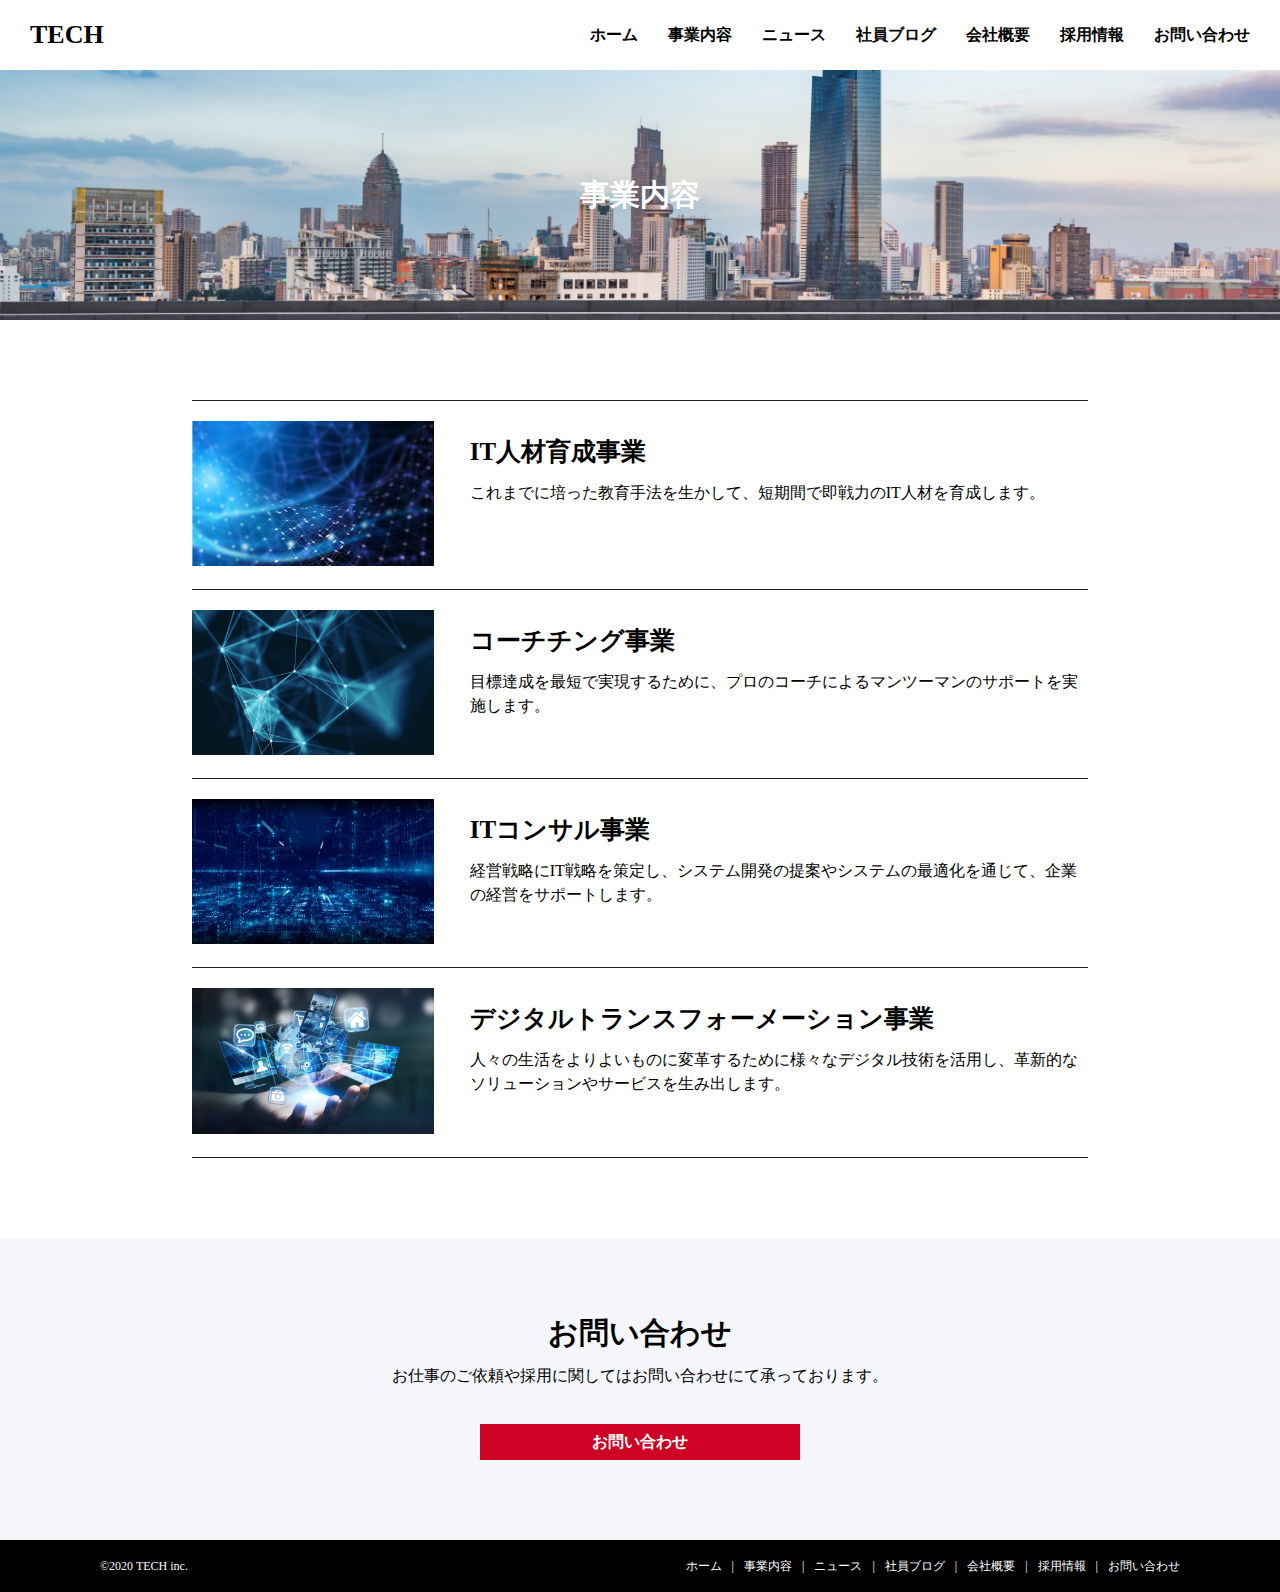
<file: service.html>
<!DOCTYPE html>
<html lang="ja">
<head>
  <meta charset="UTF-8">
  <meta http-equiv="X-UA-Compatible" content="IE=edge">
  <meta name="viewport" content="width=device-width, initial-scale=1.0" />
  <title>株式会社TECH</title>
  <meta name="description" content="株式会社TECHのコーポレートサイトです。" />
  <link rel="stylesheet" href="css/reset.css">
  <link rel="stylesheet" href="css/common.css">
  <link rel="stylesheet" href="css/service.css">
</head>
<body>
  <!--header-->
  <header class="header">
    <div class="header-wrap">
      <h1 class="header-ttl">TECH</h1>
      <nav class="header-nav">
        <ul class="header-nav-list">
          <li class="header-nav-item"><a href="index.html">ホーム</a></li>
          <li class="header-nav-item"><a href="service.html">事業内容</a></li>
          <li class="header-nav-item"><a href="news.html">ニュース</a></li>
          <li class="header-nav-item"><a href="blog.html">社員ブログ</a></li>
          <li class="header-nav-item"><a href="company.html">会社概要</a></li>
          <li class="header-nav-item"><a href="recruit.html">採用情報</a></li>
          <li class="header-nav-item"><a href="contact.html">お問い合わせ</a></li>
        </ul>
      </nav>
    </div>
    <div class="drawer">
      <!-- ハンバーガーメニューの表示・非表示を切り替えるチェックボックス -->
      <input type="checkbox" id="drawer-check" class="drawer-hidden">
      <!-- ハンバーガーアイコン -->
      <label for="drawer-check" class="drawer-open"><span></span></label>
      <!-- メニュー -->
      <nav class="drawer-content">
        <ul class="drawer-list">
          <li class="drawer-item">
            <a href="index.html">ホーム</a>
          </li><!-- /.drawer-item -->
          <li class="drawer-item">
            <a href="service.html">事業内容</a>
          </li><!-- /.drawer-item -->
          <li class="drawer-item">
            <a href="news.html">ニュース</a>
          </li><!-- /.drawer-item -->
          <li class="drawer-item">
            <a href="blog.html">社員ブログ</a>
          </li><!-- /.drawer-item -->
          <li class="drawer-item">
            <a href="company.html">会社概要</a>
          </li><!-- /.drawer-item -->
          <li class="drawer-item">
            <a href="recruit.html">採用情報</a>
          </li><!-- /.drawer-item -->
          <li class="drawer-item">
            <a href="contact.html">お問い合わせ</a>
          </li><!-- /.drawer-item -->
        </ul><!-- /.drawer-list -->
      </nav>
    </div>
  </header>
  <!-- header end -->
  <!-- page-mv -->
  <div class="page-mv">
    <h1 class="ttl">事業内容</h1>
  </div>
  <!-- page-mv end -->
  <main>
    <div class="service ptb-m wrap">
      <div class="service-list">
        <section class="service-item">
          <div class="service-item-img">
            <img src="img/service1.png" alt="">
          </div>
          <div class="service-item-detail">
            <h3 class="service-item-ttl">IT人材育成事業</h3>
            <p class="service-item-description">
              これまでに培った教育手法を生かして、短期間で即戦力のIT人材を育成します。
            </p>
          </div>
        </section>
        <section class="service-item">
          <div class="service-item-img">
            <img src="img/service2.png" alt="">
          </div>
          <div class="service-item-detail">
            <h3 class="service-item-ttl">コーチチング事業</h3>
            <p class="service-item-description">
            目標達成を最短で実現するために、プロのコーチによるマンツーマンのサポートを実施します。
           </p>
          </div>
        </section>
        <section class="service-item">
          <div class="service-item-img">
            <img src="img/service3.png" alt="">
          </div>
          <div class="service-item-detail">
            <h3 class="service-item-ttl">ITコンサル事業</h3>
            <p class="service-item-description">
            経営戦略にIT戦略を策定し、システム開発の提案やシステムの最適化を通じて、企業の経営をサポートします。
            </p>
          </div>
        </section>
        <section class="service-item">
          <div class="service-item-img">
            <img src="img/service4.png" alt="">
          </div>
          <div class="service-item-detail">
            <h3 class="service-item-ttl">デジタルトランスフォーメーション事業</h3>
            <p class="service-item-description">
            人々の生活をよりよいものに変革するために様々なデジタル技術を活用し、革新的なソリューションやサービスを生み出します。
            </p>
          </div>
        </section>
      </div>
    </div>
  </main>
  <!-- bottom-contact -->
  <div class="bottom-contact ptb-m">
    <div class="wrap">
      <h2 class="bottom-contact-ttl ttl">お問い合わせ</h2>
      <p class="bottom-contact-txt">お仕事のご依頼や採用に関してはお問い合わせにて承っております。
      </p>
      <a href="contact.html" class="bottom-contact-btn btn">お問い合わせ</a>
    </div>
  </div>
  <!-- bottom-contact end -->
  <!-- footer -->
  <footer class="footer">
    <div class="footer-inner wrap">
      <small class="footer-copyright">©2020 TECH inc.</small>
      <nav class="footer-nav">
        <ul class="footer-nav-list">
          <li class="footer-nav-item"><a href="index.html">ホーム</a></li>
          <li class="footer-nav-item"><a href="service.html">事業内容</a></li>
          <li class="footer-nav-item"><a href="news.html">ニュース</a></li>
          <li class="footer-nav-item"><a href="blog.html">社員ブログ</a></li>
          <li class="footer-nav-item"><a href="company.html">会社概要</a></li>
          <li class="footer-nav-item"><a href="recruit.html">採用情報</a></li>
          <li class="footer-nav-item"><a href="contact.html">お問い合わせ</a></li>
        </ul>
      </nav>
    </div>
  </footer>
  <!-- footer end -->


  
</body>
</html>
</file>
<file: css/index.css>
/* top-mv */

.top-mv {
  height: 80vh;
  width: 100%;
  display: flex;
  justify-content: center;
  align-items: center;
  background: url(../img/mv.png) center / cover;
  color: #fff;
}

.top-mv-main-copy {
  font-size: 50px;
  font-weight: bold;
  text-align: center;
  margin: 0%;
}

.top-mv-sub-copy {
  font-size: 18px;
  font-weight: bold;
  text-align: center;
  padding-top: 3%;
}

/* .top-feature */

.top-feature {
  color: #fff;
  background: #222222;
  height: 300px;
  position: relative;
}

.top-inner {
  width: 71%;
  position: absolute;
  top: 50%;
  left: 50%;
  transform: translate(-50%,-50%);
}

.top-feature-txt {
  margin-top: 30px;
  line-height: 1.5em;
}

/* top-service */

.top-service {
  width: 70%;
  margin: 0 auto;
  justify-content: center;
}

.top-service-ttl {
  text-align: center;
}

.top-service-list {
  display: flex;
  flex-wrap: wrap;
  align-items: center;
}

.top-service-item {
  width: 49%;
  margin-top: 20px;
  margin-right: calc(100% - (49% * 2));
  justify-content: center;
}

.top-service-item:nth-child(2n) {
  margin-right: 0;
}

.top-service-item img {
  width: 100%;
}

.top-service-item-ttl {
  font-weight: bold;
  font-size: 18px;
  margin: 0.7em 0;
}

.top-service-item-description {
  line-height: 1.5;
}

.top-service-btn {
  margin: 40px auto 0;
}

/* top-news */

.top-news {
  background: #000;
}

.top-news-head {
  display: flex;
  justify-content: space-between;
}

.top-news-ttl {
  color: #fff;
}

.top-news-btn {
  width: 160px;
  font-size: 14px;
  padding: 7px;
}

.top-news-list {
  margin-top: 20px;
}

.top-news-item {
  background: #fff;
  padding: 25px;
  margin-bottom: 8px;
}

.top-news-item-link {
  display: flex;
  text-decoration: none;
  color: #000;
}

.top-news-item-date {
  padding-right: 10px;
}

/* top-blog */

.top-blog-ttl {
  text-align: center;
}

.top-blog-list {
  display: flex;
  flex-wrap: wrap;
  margin-top: 30px;
}

.top-blog-item {
  width: 32%;
  margin-right: calc((100% - (32% * 3 )) / 2);
}

.top-blog-item:nth-child(3n) {
  margin-right: 0;
}

.top-blog-item-date {
  margin: 10px 0;
  font-size: 14px;
}

.top-blog-item-ttl {
  font-size: 18px;
}

.top-blog-btn {
  margin: 40px auto 0;
}

/* top-company */

.top-company-list {
  display: flex;
  align-items: center;

  color: #fff;
  font-size: 24px;
  font-weight: bold;
  padding-top: 0;
}

.top-company-item {
  width: 50%;
}

.top-company-item-link {
  display: inline-block;
  width: 100%;
  text-align: center;
  line-height: 10;
}

.top-company-link {
  background:#cd0224;
}

/* top-recruit */

.top-recruit-link {
  background: #000;
}

@media screen and (max-width: 768px) {
  .top-service {
    width: 85%;
  }
  
  .top-service-item {
    width: 100%;
  }

  .top-news-item {
    padding: 0;
  }

  .top-news-item-link {
    padding: 15px;
    font-size: 14px;
  }

  .top-news-head {
    font-size: 20px;
  }

  .top-blog-item {
    width: 98%;
    margin: 0 auto;
  }




}
</file>
<file: css/common.css>
/* header */

.header {
  padding: 0 30px ;
  background-color: #fff;
  position: sticky;
  left: 0;
  top: 0;
  z-index: 1;
}

.header-wrap {
  height: 70px;
  display: flex;
  justify-content: space-between;
  align-items: center;
}

.header-ttl {
  font-size: 26px;
} 

.header-nav-list {
  display: flex;
  list-style: none;
}

.header-nav-item {
  margin-right: 30px;
  font-size: 16px;
  font-weight: bold;
}

.header-nav-item:nth-child(7) {
  margin: 0;
}
 
.header-nav a {
   color: #000;
   text-decoration: none;
 }

 /* ハンバーガー */

.drawer-content {
  display: none;
}

input[type=checkbox] {
  position: absolute;
  left: -50vw;
}

.btn {
  display: block;
  width: 300px;
  text-align: center;
  font-weight: bold;
  padding: 10px;
  background-color:#cd0224;
  color: #fff;
  text-decoration: none;
}

.top-news-btn {
  width: 160px;
  font-size: 14px;
  padding: 7px;
}

.bottom-contact-btn {
  display: inline-block;
  margin-top: 40px;
}

.ttl {
  font-size: 30px;
  font-weight: bold;
}

.ptb-m {
  padding: 80px 0;
}

.top-company-list {
  padding-top: 0;
}

a {
  text-decoration: none;
  color: inherit;
  transition: 0.3s;
}

img {
  width: 100%;
}

.wrap {
  width: 1080px;
  margin: 0 auto;
}

.wrap-s {
  width: 960px;
  margin: 0 auto;
}

/* page-mv */

.page-mv {
  height: 250px;
  display: flex;
  justify-content: center;
  align-items: center;
  color: #fff;
  background: url(../img/mv.png) center/cover;
}

/* bottom-contact */

.bottom-contact {
  text-align: center;
  background: #f5f6f9;
}

.bottom-contact-txt {
  margin-top: 20px;
}

/* footer */

.footer {
  padding: 20px 0;
  color: #fff;
  background: #000;
}

.footer-inner {
  display: flex;
  flex-wrap: wrap;
  font-size: 12px;
  align-items: center;
  justify-content: space-between;
}

.footer-nav-list {
  display: flex;
}

.footer-nav-item:after {
  content: "|";
  display: inline-block;
  padding: 0 10px;
}

li:last-child::after {
  content: none;
}

@media screen and (max-width: 768px) {
  .wrap {
    width: 85%;
    line-height: 1.5;
  }

  .wrap-s {
    width: 90%;
  }

  .header {
    display: flex;
    justify-content: space-between;
    align-items: center;
    padding: 0 20px;
    background: #fff;
  }

  .logo {
    font-size: 24px;
  }

  /*------------------------------

    ここから下がハンバーガーメニュー
    に関するCSS

  ------------------------------*/
  
  /* チェックボックスは非表示に */
  .drawer-hidden {
    display: none;
  }

  /* ハンバーガーアイコンの設置スペース */
  .drawer-open {
    display: flex;
    height: 60px;
    width: 60px;
    justify-content: center;
    align-items: center;
    position: relative;
    z-index: 100;/* 重なり順を一番上に */
    cursor: pointer;
  }

  /* ハンバーガーメニューのアイコン */
  .drawer-open span,
  .drawer-open span:before,
  .drawer-open span:after {
    content: '';
    display: block;
    height: 3px;
    width: 25px;
    border-radius: 3px;
    background: #333;
    transition: 0.5s;
    position: absolute;
  }

  /* 三本線のうち一番上の棒の位置調整 */
  .drawer-open span:before {
    bottom: 8px;
  }

  /* 三本線のうち一番下の棒の位置調整 */
  .drawer-open span:after {
    top: 8px;
  }

  /* アイコンがクリックされたら真ん中の線を透明にする */
  #drawer-check:checked ~ .drawer-open span {
    background: rgba(255, 255, 255, 0);
  }

  /* アイコンがクリックされたらアイコンが×印になように上下の線を回転 */
  #drawer-check:checked ~ .drawer-open span::before {
    bottom: 0;
    transform: rotate(45deg);
  }

  #drawer-check:checked ~ .drawer-open span::after {
    top: 0;
    transform: rotate(-45deg);
  }
  
  /* メニューのデザイン*/
  .drawer-content {
    display: block;
    width: 100%;
    height: 100%;
    position: fixed;
    top: 0;
    left: 100%;/* メニューを画面の外に飛ばす */
    z-index: 99;
    background: #fff;
    transition: .5s;
  }

  /* アイコンがクリックされたらメニューを表示 */
  #drawer-check:checked ~ .drawer-content {
    left: 0;/* メニューを画面に入れる */
  }

  .header-nav {
    display: none;
  }

  .drawer-item a {
    text-decoration: none;
    color: inherit;
    transition: 0.3s;
  }

  .drawer-list {
    padding-top: 80px;
  }

  .drawer-item {
    text-align: center;
    padding-top: 60px;
  }

  /* ハンバーガー end */

  /* フッター */

    .footer-inner,
    .footer-nav-list {
      display: block;
      text-align: center;
    }

    .footer-nav-item:after {
      display: none;
    }

    .footer-copyright,
    .footer-nav-item {
      line-height: 2.5;
    }
  
  /* フッターend */





 




}
</file>
<file: css/blog.css>
/* blog */

.blog-ttl {
  text-align: center;
}

.blog-list {
  display: flex;
  flex-wrap: wrap;
}

.blog-item {
  width: 32%;
  margin-right: calc((100% - (32% * 3 )) / 2);
  margin-top: 20px;
}

.blog-item:nth-child(3n) {
  margin-right: 0;
}

.blog-item-date {
  margin: 10px 0;
  font-size: 14px;
}

.blog-item-ttl {
  font-size: 18px;
}

@media screen and (max-width: 768px) {
  .blog-list {
    display: block;
  }

  .blog-item:first-child {
    margin: 0;
  }

  .blog-item {
    width: 100%;
    margin-top: 20px;
  }

}
</file>
<file: css/company.css>
.company-info {
  width: 100%;
  border-bottom: 1px solid #222;
}

.company-info-name,
.company-info-date {
  border-top: 1px solid #222;
  padding: 20px 0;
}

.company-info-name {
  width: 30%;
  font-weight: bold;
}

.company-info-date {
  width: 70%;
}
</file>
<file: css/contact.css>
.contact-form-item:not(:first-child) {
  margin-top: 20px;
}

.contact-form-item-name {
  font-weight: bold;
}

.contact-form-item-input {
  margin-top: 5px;
  font-size: 16px;
  width: 100%;
  padding: 5px;
  border: 1px solid #ccc;
}

.contact-form-item-required {
  color: #cd0224;
  margin-left: 5px; 
}

.contact-form-item-textarea {
  margin-top: 5px;
  font-size: 16px;
  width: 100%;
  padding: 5px;
  border: 1px solid #ccc;
  resize: none;
}

.contact-form-submit {
  width: 300px;
  margin: 20px auto 0;
  padding: 10px;
  border: none;
  display: block;
  color: #fff;
  background: #000;
  font-weight: bold;
  cursor: pointer;
}
</file>
<file: css/news.css>
.news-item {
  margin-bottom: 10px;
}

.news-item-link {
  display: flex;
  padding: 20px;
  border: 1px solid #222;
}

.news-item:nth-child(3) {
  margin: 0;
}

.news-date {
  margin-right: 10px;
}

@media screen and (max-width: 768px) {
  .news-item-link {
    font-size: 14px;
    padding: 15px;
  }
}
</file>
<file: css/recruit.css>
.recruit-type:not(:first-child) {
  margin-top: 80px;
}

.recruit-type-ttl {
  font-size: 25px;
  padding-bottom: 5px;
  border-bottom: 1px solid #222;
}

.recruit-type-description {
  margin-top: 30px;
}

.recruit-type-info {
  margin-top: 30px; 
  width: 100%;
  border: 1px solid #222;
}

.recruit-type-info-name {
  width: 30%;
  font-weight: bold;
  background: #f5f6f9;
  border-right: 1px solid #222;
}

.recruit-type-info-date {
  width: 70%
}

.recruit-type-info-name,
.recruit-type-info-date {
  padding: 10px;
  border-top: 1px solid #222;
}
</file>
<file: css/service.css>
/* service */

.service {
  width: 70%;
  margin: 0 auto;
  justify-content: center;
}

.service-list {
  align-items: center;
}

.service-item {
  padding: 20px 0;
  border-top: 1px solid #222;
  display: flex;
  flex-wrap: wrap;
  justify-content: space-between;
}

.service-item:nth-child(4) {
  border-bottom: 1px solid #222;
}

.service-item-img {
  width: 27%;
}

.service-item-detail {
  width: 69%;
}

.service-item img {
  width: 100%;
}

.service-item-ttl {
  font-weight: bold;
  font-size: 25px;
  margin: 0.7em 0;
}

.service-item-description {
  line-height: 1.5;
}



@media screen and (max-width: 768px) {
  .service-item {
    display: block;
  }

  .service-item-img {
    width: 100%;
  }

  .service {
    width: 85%;
  }

  .service-item-detail {
    width: 100%;
  }
  
}
</file>
